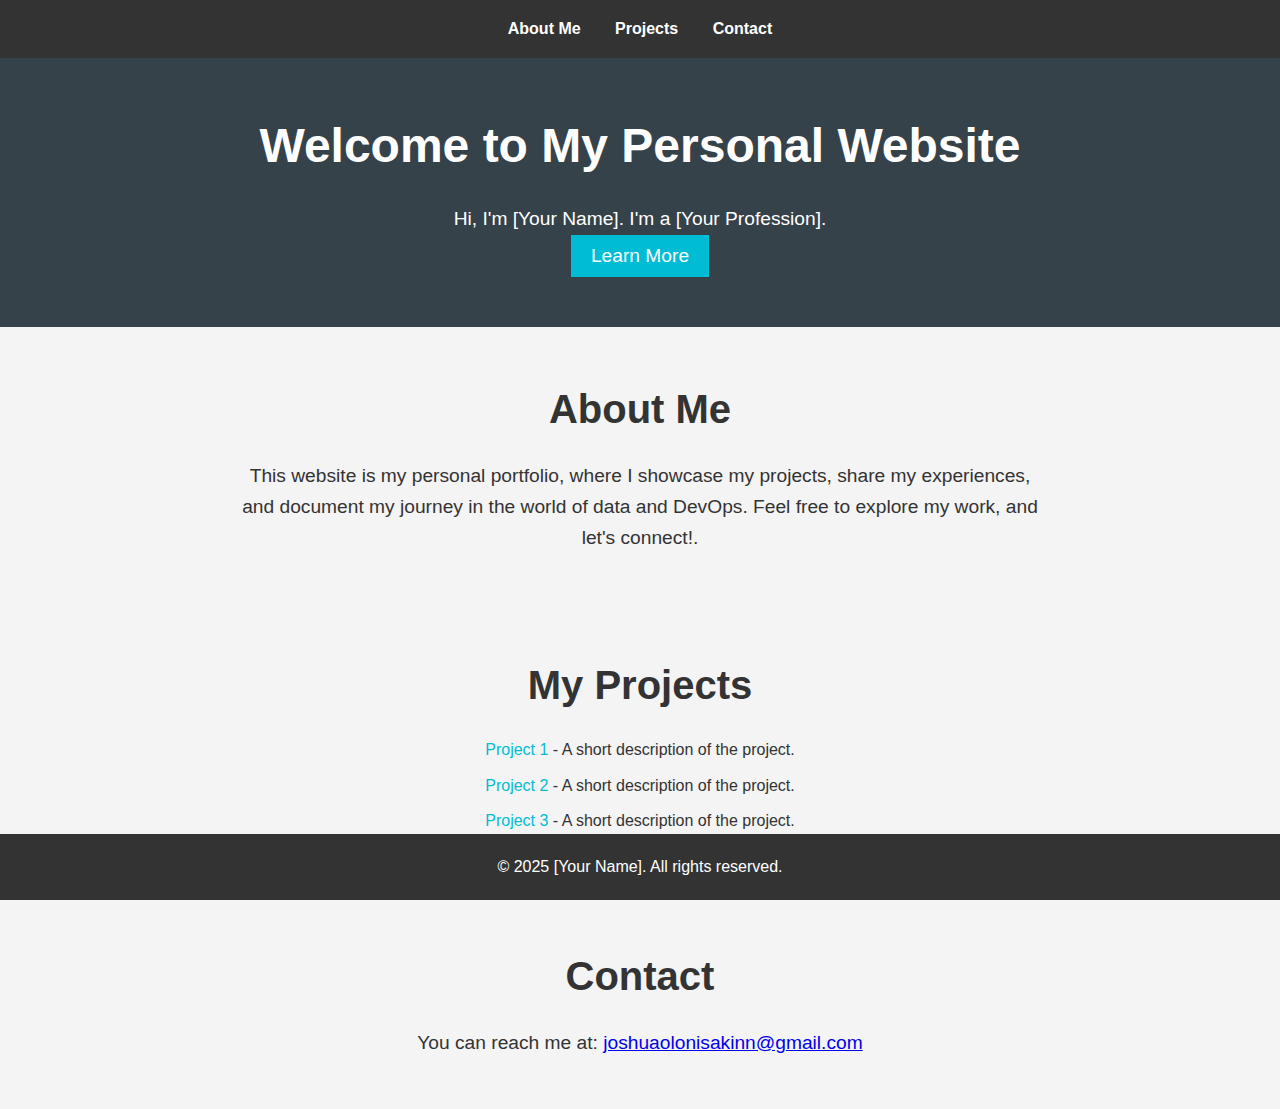
<file: index.html>
<!DOCTYPE html>
<html lang="en">
<head>
    <meta charset="UTF-8">
    <meta name="viewport" content="width=device-width, initial-scale=1.0">
    <meta name="description" content="A simple personal website">
    <title>Your Name - Personal Website</title>
    <link rel="stylesheet" href="styles.css"> <!-- Link to external CSS file -->
</head>
<body>
    <header>
        <nav>
            <ul>
                <li><a href="#about">About Me</a></li>
                <li><a href="#projects">Projects</a></li>
                <li><a href="#contact">Contact</a></li>
            </ul>
        </nav>
    </header>

    <section id="hero">
        <h1>Welcome to My Personal Website</h1>
        <p>Hi, I'm [Your Name]. I'm a [Your Profession].</p>
        <button onclick="scrollToAbout()">Learn More</button>
    </section>

    <section id="about">
        <h2>About Me</h2>
        <p>This website is my personal portfolio, where I showcase my projects, share my experiences, and document my journey in the world of data and DevOps. Feel free to explore my work, and let's connect!.</p>
    </section>

    <section id="projects">
        <h2>My Projects</h2>
        <ul>
            <li><a href="https://github.com/your-username/project1" target="_blank">Project 1</a> - A short description of the project.</li>
            <li><a href="https://github.com/your-username/project2" target="_blank">Project 2</a> - A short description of the project.</li>
            <li><a href="https://github.com/your-username/project3" target="_blank">Project 3</a> - A short description of the project.</li>
        </ul>
    </section>

    <section id="contact">
        <h2>Contact</h2>
        <p>You can reach me at: <a href="joshuaolonisakinn@gmail.com
                                    07049419295">joshuaolonisakinn@gmail.com</a></p>
    </section>

    <footer>
        <p>&copy; 2025 [Your Name]. All rights reserved.</p>
    </footer>

    <script src="script.js"></script> <!-- Link to external JS file -->
</body>
</html>
</file>
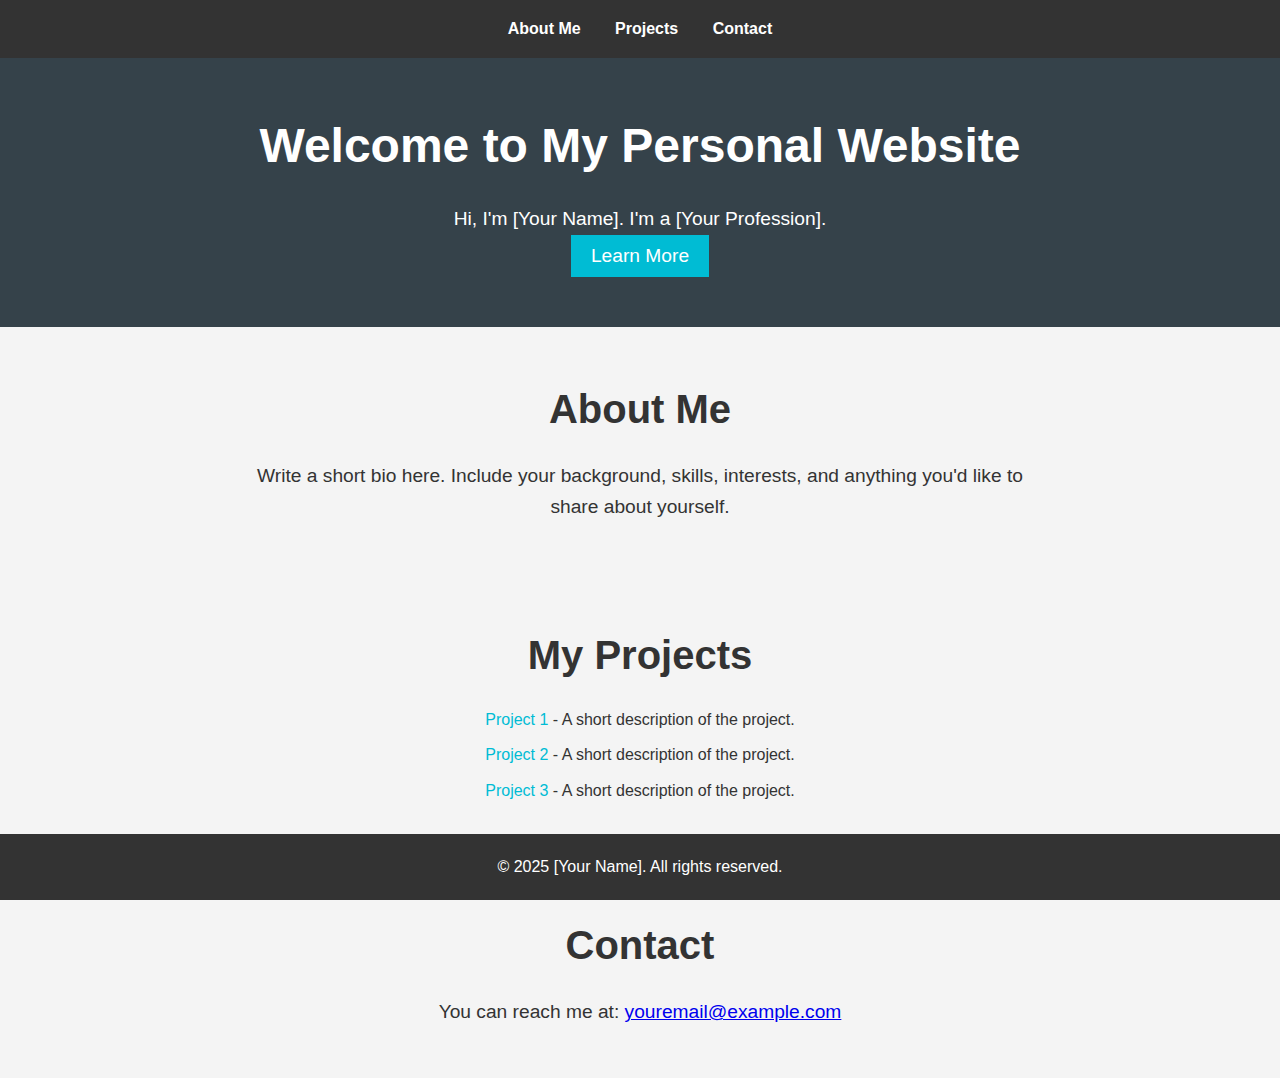
<file: index.html.html>
<!DOCTYPE html>
<html lang="en">
<head>
    <meta charset="UTF-8">
    <meta name="viewport" content="width=device-width, initial-scale=1.0">
    <meta name="description" content="A simple personal website">
    <title>Your Name - Personal Website</title>
    <link rel="stylesheet" href="styles.css"> <!-- Link to external CSS file -->
</head>
<body>
    <header>
        <nav>
            <ul>
                <li><a href="#about">About Me</a></li>
                <li><a href="#projects">Projects</a></li>
                <li><a href="#contact">Contact</a></li>
            </ul>
        </nav>
    </header>

    <section id="hero">
        <h1>Welcome to My Personal Website</h1>
        <p>Hi, I'm [Your Name]. I'm a [Your Profession].</p>
        <button onclick="scrollToAbout()">Learn More</button>
    </section>

    <section id="about">
        <h2>About Me</h2>
        <p>Write a short bio here. Include your background, skills, interests, and anything you'd like to share about yourself.</p>
    </section>

    <section id="projects">
        <h2>My Projects</h2>
        <ul>
            <li><a href="https://github.com/your-username/project1" target="_blank">Project 1</a> - A short description of the project.</li>
            <li><a href="https://github.com/your-username/project2" target="_blank">Project 2</a> - A short description of the project.</li>
            <li><a href="https://github.com/your-username/project3" target="_blank">Project 3</a> - A short description of the project.</li>
        </ul>
    </section>

    <section id="contact">
        <h2>Contact</h2>
        <p>You can reach me at: <a href="mailto:youremail@example.com">youremail@example.com</a></p>
    </section>

    <footer>
        <p>&copy; 2025 [Your Name]. All rights reserved.</p>
    </footer>

    <script src="script.js"></script> <!-- Link to external JS file -->
</body>
</html>
</file>
<file: styles.css>
/* Reset basic styles */
* {
    margin: 0;
    padding: 0;
    box-sizing: border-box;
}

body {
    font-family: Arial, sans-serif;
    line-height: 1.6;
    background-color: #f4f4f4;
    color: #333;
}

/* Header Navigation */
header {
    background-color: #333;
    color: #fff;
    padding: 1rem 0;
}

header nav ul {
    list-style: none;
    text-align: center;
}

header nav ul li {
    display: inline;
    margin: 0 15px;
}

header nav ul li a {
    color: #fff;
    text-decoration: none;
    font-weight: bold;
}

header nav ul li a:hover {
    text-decoration: underline;
}

/* Hero Section */
#hero {
    background-color: #35424a;
    color: white;
    text-align: center;
    padding: 50px 0;
}

#hero h1 {
    font-size: 3rem;
    margin-bottom: 20px;
}

#hero button {
    padding: 10px 20px;
    font-size: 1.2rem;
    background-color: #00bcd4;
    color: white;
    border: none;
    cursor: pointer;
}

#hero button:hover {
    background-color: #0097a7;
}

/* Section Styling */
section {
    padding: 50px 20px;
    text-align: center;
}

section h2 {
    font-size: 2.5rem;
    margin-bottom: 20px;
}

section p {
    font-size: 1.2rem;
    max-width: 800px;
    margin: 0 auto;
}

ul {
    list-style-type: none;
    padding: 0;
}

ul li {
    margin: 10px 0;
}

ul li a {
    color: #00bcd4;
    text-decoration: none;
}

ul li a:hover {
    text-decoration: underline;
}

/* Footer Styling */
footer {
    background-color: #333;
    color: white;
    text-align: center;
    padding: 20px;
    position: fixed;
    width: 100%;
    bottom: 0;
}
</file>
